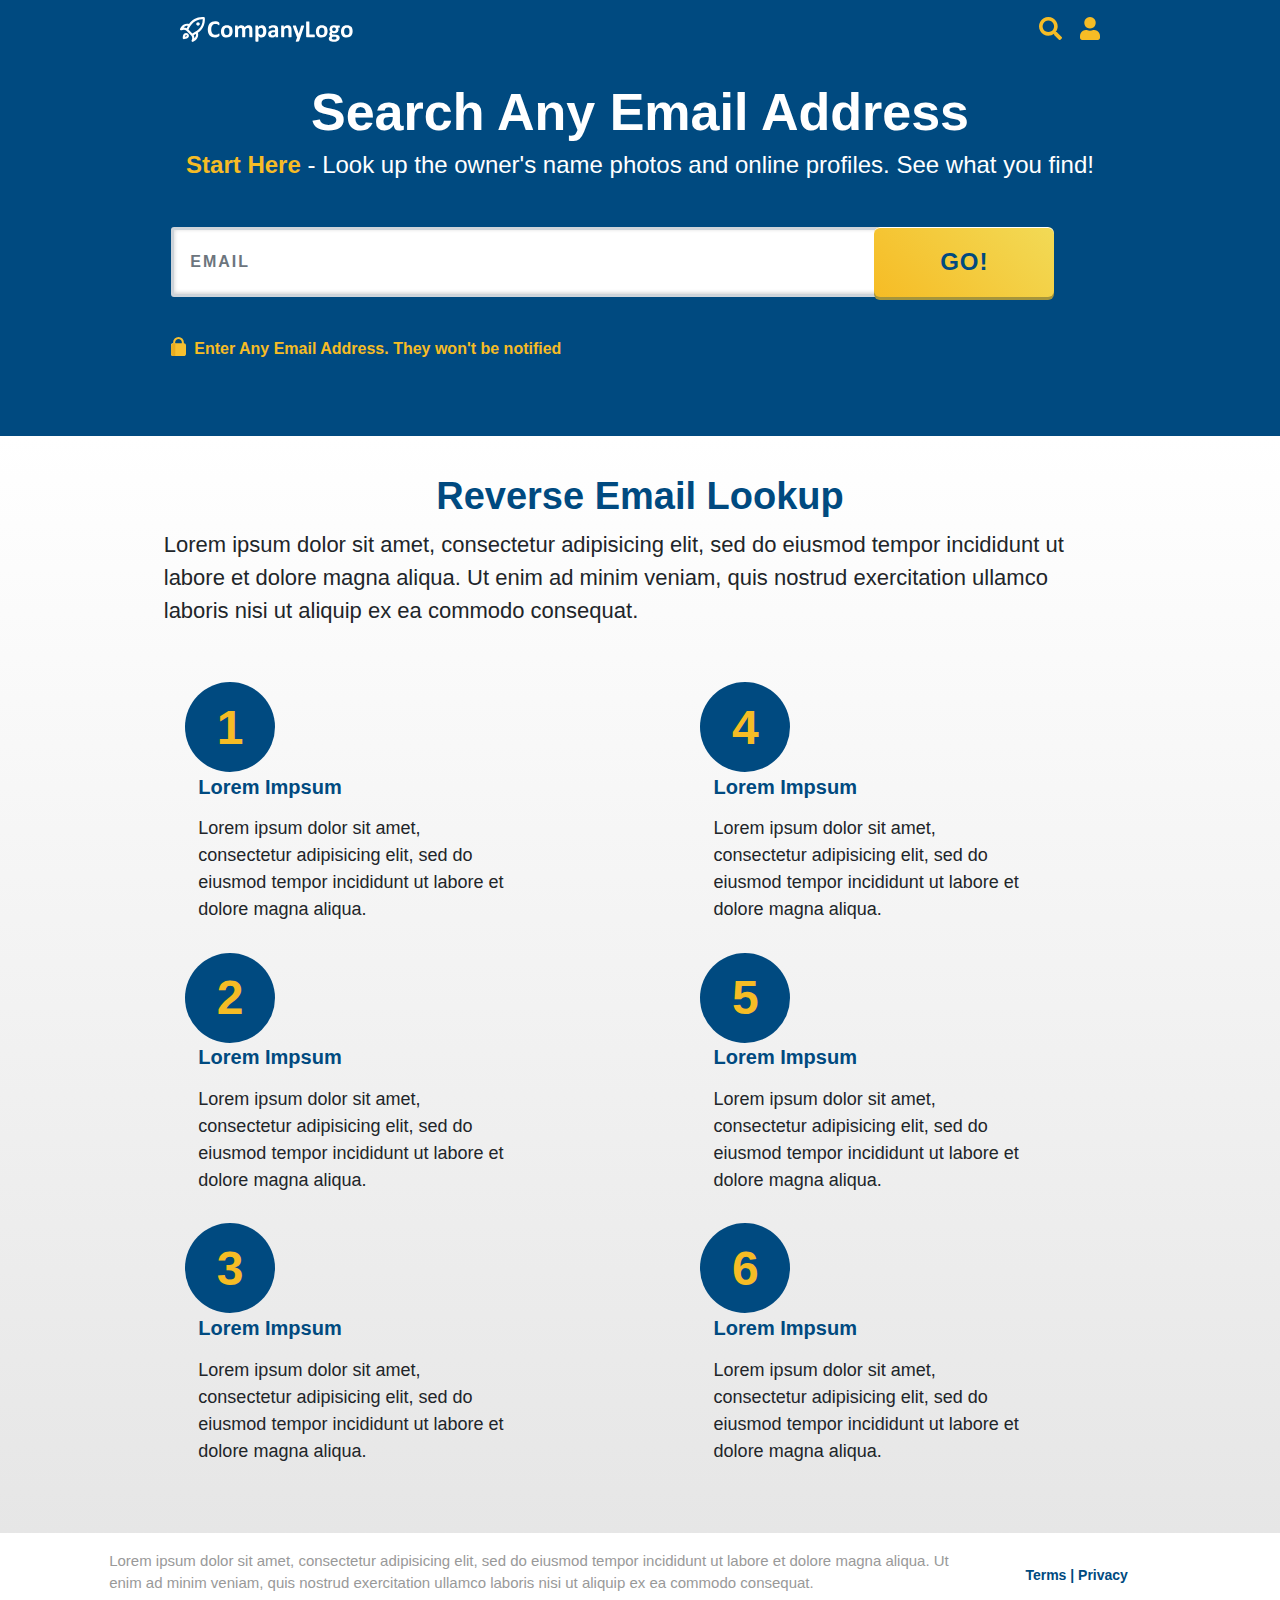
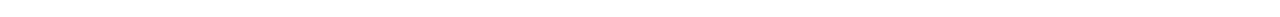
<file: index.html>
<!DOCTYPE html>
<html lang="en">
  <head>
    <meta charset="utf-8">
    <meta http-equiv="X-UA-Compatible" content="IE=edge">
    <meta name="viewport" content="width=device-width, initial-scale=1">
    <!-- The above 3 meta tags *must* come first in the head; any other head content must come *after* these tags -->
    <title>Search Email</title>

    <!-- Bootstrap -->
    <link href="bootstrap/css/bootstrap.min.css" rel="stylesheet">

    <!-- Common CSS -->
    <link href="css/common.css" rel="stylesheet">

    <!-- Home CSS -->
    <link href="css/home.css" rel="stylesheet">

    <!-- Thirdparty css styles -->
    <!-- FontAwesome -Icon library- -->
    <link rel="stylesheet" href="https://use.fontawesome.com/releases/v5.7.1/css/all.css" integrity="sha384-fnmOCqbTlWIlj8LyTjo7mOUStjsKC4pOpQbqyi7RrhN7udi9RwhKkMHpvLbHG9Sr" crossorigin="anonymous">

    <!-- HTML5 shim and Respond.js for IE8 support of HTML5 elements and media queries -->
    <!-- WARNING: Respond.js doesn't work if you view the page via file:// -->
    <!--[if lt IE 9]>
      <script src="https://oss.maxcdn.com/html5shiv/3.7.3/html5shiv.min.js"></script>
      <script src="https://oss.maxcdn.com/respond/1.4.2/respond.min.js"></script>
    <![endif]-->
  </head>
  <body>
    <!--Body Sections--> 

    <!--Navbar -->
    <div class="row justify-content-center">
        <div class="col-lg-9">
            <nav class="navbar navbar-light justify-content-between" id="emailsearch-main-navbar">
                <a class="navbar-brand" href="#"><img src="assets/images/Logo.svg" alt="Company Logo"></a>
                <form class="form-inline">
                    <img src="assets/icons/icn_search.svg" alt="search" id="icon-search-nav">
                    <img src="assets/icons/icn_person.svg" alt="user" id="icon-user-nav">
                </form>
            </nav>
        </div>
    </div>      
    <!--/.Navbar -->    
    <div class="container-fluid main-container">
         <!--Email Search section-->      
        <div class="row no-gutters emailsearch-section justify-content-center">
            <div class="col-md-12 col-sm-12 col-lg-9 d-block d-lg-block emailsearch-form-container text-center">              
                <h1 class="main-title">Search Any Email Address</h1>
                <h3 class="main-subtitle"><strong class="calltoaction-subtitle">Start Here</strong> - Look up the owner's name photos and online profiles. See what you find!</h3>
                <form class="form-emailsearch">
                    <div class="form-group row no-gutters"> 
                        <div class="col-sm-12 col-md-9 text-left">
                            <input type="email" class="form-control form-control-lg" id="input-emailsearch" aria-describedby="emailHelp" placeholder="EMAIL">
                            <span id="span-emailsearcherror">Please add a valid email address</span>
                        </div>
                        <div class="col-sm-12 col-md-3">
                            <button type="button" class="btn btn-primary btn-lg btn-block mb-2" id="btn-emailsearch">GO!</button>       
                        </div>
                    </div>   
                </form>
                <div class="emailHelp-container">
                    <img src="assets/icons/lock.svg" alt="lock">
                    <small id="emailHelp" class="form-text"></i>Enter Any Email Address. They won't be notified</small>
                </div>             
            </div> 
        </div>
        <!--/.Email Search section --> 
        <!--Reverse Email section -->   
        <div class="row emaillookup-section justify-content-center">
            <div class="row justify-content-center">
                <div class="col-md-12 col-sm-12 col-lg-9 d-block d-lg-block emailsearch-form-container text-center">
                    <h2 class="emaillookup-section-title">Reverse Email Lookup</h2>
                    <p>Lorem ipsum dolor sit amet, consectetur adipisicing elit, sed do eiusmod tempor incididunt ut labore et dolore magna aliqua. Ut enim ad minim veniam, quis nostrud exercitation ullamco laboris nisi ut aliquip ex ea commodo consequat.</p>
                </div>
            </div>
            <div class="row justify-content-center">
                <div class="col-sm-12 col-lg-4 col-md-6 definition-group defgroup_1">
                    <div class="row definition-row">
                        <span class="icon-definition incondef_1">1</span>              
                        <div>
                            <span class="title-definition titledef_3">Lorem Impsum</span>
                            <p>Lorem ipsum dolor sit amet, consectetur adipisicing elit, sed do eiusmod tempor incididunt ut labore et dolore magna aliqua.</p>
                        </div>
                    </div>
                    <div class="row definition-row">
                        <span class="icon-definition icondef_2">2</span>
                        <div>
                            <span class="title-definition titledef_2">Lorem Impsum</span>
                            <p>Lorem ipsum dolor sit amet, consectetur adipisicing elit, sed do eiusmod tempor incididunt ut labore et dolore magna aliqua.</p>
                        </div>
                    </div>
                    <div class="row definition-row">
                        <span class="icon-definition icondef_3">3</span>
                        <div>
                            <span class="title-definition titledef_3">Lorem Impsum</span>
                            <p>Lorem ipsum dolor sit amet, consectetur adipisicing elit, sed do eiusmod tempor incididunt ut labore et dolore magna aliqua.</p>
                        </div>
                    </div>
                </div>
                <div class="col-sm-12 col-lg-4 col-md-6 definition-group defgroup_2">
                    <div class="row definition-row">
                        <span class="icon-definition incondef_4">4</span>              
                        <div>
                            <span class="title-definition titledef_4">Lorem Impsum</span>
                            <p>Lorem ipsum dolor sit amet, consectetur adipisicing elit, sed do eiusmod tempor incididunt ut labore et dolore magna aliqua.</p>
                        </div>
                    </div>
                    <div class="row definition-row">
                        <span class="icon-definition icondef_5">5</span>
                        <div>
                            <span class="title-definition titledef_5">Lorem Impsum</span>
                            <p>Lorem ipsum dolor sit amet, consectetur adipisicing elit, sed do eiusmod tempor incididunt ut labore et dolore magna aliqua.</p>
                        </div>
                    </div>
                    <div class="row definition-row">
                        <span class="icon-definition icondef_6">6</span>
                        <div>
                            <span class="title-definition titledef_6">Lorem Impsum</span>
                            <p>Lorem ipsum dolor sit amet, consectetur adipisicing elit, sed do eiusmod tempor incididunt ut labore et dolore magna aliqua.</p>
                        </div>
                    </div>
                </div>
            </div>         
        </div>
        <!--/.Revserse Email section -->
        <!-- Email Search loader -->  
        <div class="row justify-content-center emailsearch-loader_container" id="emailsearch-loader">
            <img src="assets/loaders/loading_spinner.gif" class="emailsearch-loader" alt="">
            <span class="emailsearch-loader_message">Please wait a moment...</span>   
        </div>
        <!--/.Email Search loader --> 
    </div>
    
    <!--Footer --> 
    <footer class="footer">
        <div class="row justify-content-center">
            <div class="col-lg-8 col-md-9 text-left">
                <p>Lorem ipsum dolor sit amet, consectetur adipisicing elit, sed do eiusmod tempor incididunt ut labore et dolore magna aliqua. Ut enim ad minim veniam, quis nostrud exercitation ullamco laboris nisi ut aliquip ex ea commodo consequat.</p>
            </div>
            <div class="col-lg-2  col-md-2 text-center">
                <span>Terms | Privacy</span>
            </div>
        </div>
    </footer>
    <!--/.Footer -->
    <!--/.Body Sections -->  

    <!--Scripts --> 

    <!-- jQuery (necessary for Bootstrap's JavaScript plugins) -->
    <script src="https://ajax.googleapis.com/ajax/libs/jquery/1.12.4/jquery.min.js"></script>
    <!-- Include all compiled plugins (below), or include individual files as needed -->
    <script src="bootstrap/js/bootstrap.min.js"></script>
    <!-- Page Logic -->
    <script src="js/home.js"></script>

    <!--/.Scripts --> 
  </body>
</html>
</file>
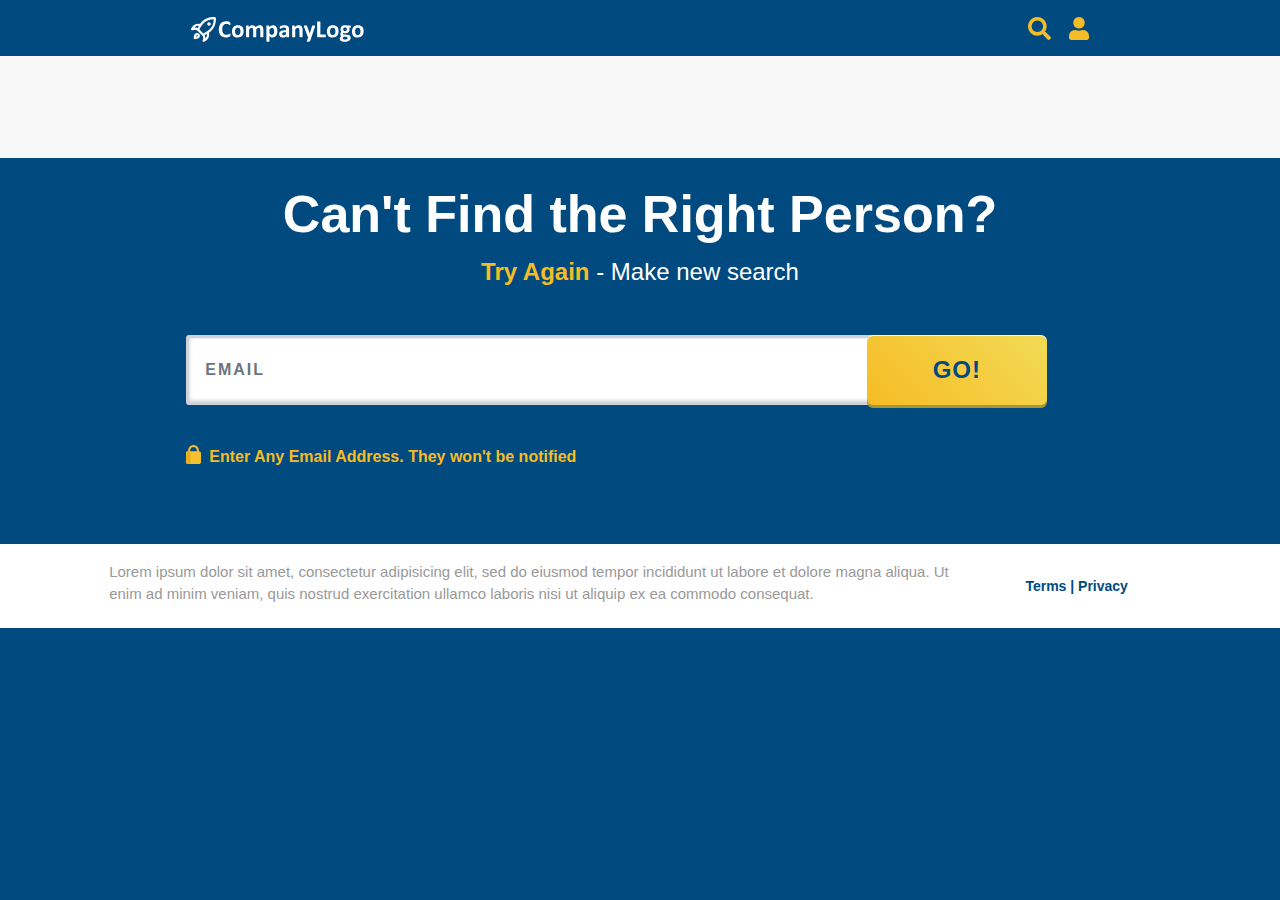
<file: result.html>
<!DOCTYPE html>
<html lang="en">
  <head>
    <meta charset="utf-8">
    <meta http-equiv="X-UA-Compatible" content="IE=edge">
    <meta name="viewport" content="width=device-width, initial-scale=1">
    <!-- The above 3 meta tags *must* come first in the head; any other head content must come *after* these tags -->
    <title>Bootstrap 101 Template</title>

    <!-- Bootstrap -->
    <link href="bootstrap/css/bootstrap.min.css" rel="stylesheet">

     <!-- Common CSS -->
     <link href="css/common.css" rel="stylesheet">

    <!-- Result CSS -->
    <link href="css/result.css" rel="stylesheet">

    <!-- Thirdparty css styles -->
    <link rel="stylesheet" href="https://use.fontawesome.com/releases/v5.7.1/css/all.css" integrity="sha384-fnmOCqbTlWIlj8LyTjo7mOUStjsKC4pOpQbqyi7RrhN7udi9RwhKkMHpvLbHG9Sr" crossorigin="anonymous">

    <!-- HTML5 shim and Respond.js for IE8 support of HTML5 elements and media queries -->
    <!-- WARNING: Respond.js doesn't work if you view the page via file:// -->
    <!--[if lt IE 9]>
      <script src="https://oss.maxcdn.com/html5shiv/3.7.3/html5shiv.min.js"></script>
      <script src="https://oss.maxcdn.com/respond/1.4.2/respond.min.js"></script>
    <![endif]-->
  </head>
  <body>    
    <div class="container-fluid main-container">
        <!--Navbar -->
        <div class="row justify-content-center">
            <div class="col-lg-9">
                <nav class="navbar navbar-light justify-content-between" id="emailsearch-main-navbar">
                    <a class="navbar-brand" href="#"><img src="assets/images/Logo.svg" alt="Company Logo"></a>
                    <form class="form-inline">
                        <img src="assets/icons/icn_search.svg" alt="search" id="icon-search-nav">
                        <img src="assets/icons/icn_person.svg" alt="user" id="icon-user-nav">
                    </form>
                </nav>
            </div>
        </div>      
        <!--/.Navbar -->
        <div class="row emailresults-section justify-content-center">
            <div class="col-md-12 col-sm-12 col-lg-9 d-block d-lg-block result-person-form_container text-center">
                <div class="row result-count_container justify-content-center">
                </div>
                <div class="row result-person_container">
                </div>
            </div>
        </div>
        <div class="row emailsearch-section justify-content-center">
            <div class="col-md-12 col-sm-12 col-lg-9 d-block d-lg-block emailsearch-form-container text-center">              
                <h1 class="main-title">Can't Find the Right Person?</h1>
                <span class="main-subtitle"><strong class="calltoaction-subtitle">Try Again</strong> - Make new search</span>
                <form class="form-emailsearch">
                    <div class="form-group row no-gutters"> 
                        <div class="col-sm-12 col-md-9">
                            <input type="email" class="form-control form-control-lg" id="input-emailsearch" aria-describedby="emailHelp" placeholder="EMAIL">
                            <span id="span-emailsearcherror">Please add a valid email address</span>
                        </div>
                        <div class="col-sm-12 col-md-3">
                            <button type="submit" class="btn btn-primary btn-lg btn-block mb-2" id="btn-emailsearch">GO!</button>       
                        </div>
                    </div>   
                </form>
                <div class="emailHelp-container">
                    <img src="assets/icons/lock.svg" alt="lock">
                    <small id="emailHelp" class="form-text"></i>Enter Any Email Address. They won't be notified</small>
                </div>             
            </div> 
        </div>       
    </div>
    
    <footer class="footer">
        <div class="row justify-content-center">
            <div class="col-lg-8 col-md-9 text-left">
                <p>Lorem ipsum dolor sit amet, consectetur adipisicing elit, sed do eiusmod tempor incididunt ut labore et dolore magna aliqua. Ut enim ad minim veniam, quis nostrud exercitation ullamco laboris nisi ut aliquip ex ea commodo consequat.</p>
            </div>
            <div class="col-lg-2 col-md-2 text-center">
                <span>Terms | Privacy</span>
            </div>
        </div>
    </footer>
    <!-- jQuery (necessary for Bootstrap's JavaScript plugins) -->
    <script src="https://ajax.googleapis.com/ajax/libs/jquery/1.12.4/jquery.min.js"></script>
    <!-- Include all compiled plugins (below), or include individual files as needed -->
    <script src="bootstrap/js/bootstrap.min.js"></script>
    <!-- Page Logic -->
    <script src="js/result.js"></script>
  </body>
</html>
</file>
<file: css/common.css>
/* --- Variables --- */
/* --- ./Variables --- */
/*
    Body 
*/
body {
  font-family: Arial, Helvetica, sans-serif;
  background-color: #004A80;
}

/* ./Body */
/*
    Footer
*/
.footer {
  background-color: #FFFFFF;
  color: #999999;
}
.footer span {
  color: #004A80;
  line-height: 6;
  font-weight: bold;
  font-size: 14px;
}
.footer p {
  padding-top: 2%;
  font-size: 15px;
}

/* ./Footer */
/*
    Main containter
*/
.main-container {
  overflow-x: hidden;
  position: relative;
}

/* ./Main container */
/*
    Main Nav Bar
*/
#emailsearch-main-navbar {
  background-color: #004A80;
}

#icon-search-nav {
  margin-right: 18px;
}

#emailsearch-main-navbar {
  /*
  padding: 1% 0% 0% 0%;
  margin: 0% 0% 2% 0%;
  */
}

/* ./Main Nav Bar*/
/*
    Email Search Section
*/
.emailsearch-section {
  background-color: #004A80;
  height: 100%;
  text-align: center;
  margin: 2% 0% 6% 0%;
}
.emailsearch-section #btn-emailsearch {
  height: 70px;
  font-size: 24px;
  color: #004A80;
  font-weight: bold;
  letter-spacing: 1px;
  text-align: center;
  width: 180px;
  background-image: linear-gradient(225deg, #F2DA56 0%, #F6BC25 100%);
  box-shadow: 0 3px 0 0 #A6953B, inset 0 1px 0 0 #FFFFFF;
  border-radius: 6px;
  border-style: none;
}
.emailsearch-section #btn-emailsearch:hover {
  background: #F2DA56;
  box-shadow: 0 3px 0 0 #A6953B, inset 0 1px 0 0 #FFFFFF;
  border-radius: 6px;
}
.emailsearch-section #btn-emailsearch:active {
  background: #F6BC25;
  box-shadow: 0 3px 0 0 #A6953B, inset 0 1px 0 0 #FFFFFF;
  border-radius: 6px;
}
.emailsearch-section #emailsearch-main-navbar ul {
  width: 100%;
}
.emailsearch-section #emailHelp {
  color: #F6BC25;
  font-size: 16px;
  font-weight: bold;
  text-align: left;
  margin-left: 23px;
}
.emailsearch-section .emailHelp-container img {
  float: left;
}
.emailsearch-section .form-emailsearch {
  margin-top: 5%;
}
.emailsearch-section #btn-emailsearch {
  color: #004A80;
  background-color: #F6BC25;
}
.emailsearch-section #emailsearch-main-navbar li {
  display: block;
  float: left;
}
.emailsearch-section #emailsearch-main-navbar li i {
  color: #F6BC25;
  font-size: 25px;
}
.emailsearch-section .main-title {
  font-size: 52px;
  font-weight: bold;
  color: white;
}
.emailsearch-section .calltoaction-subtitle {
  color: #F6BC25;
}
.emailsearch-section .main-subtitle {
  font-size: 24px;
  color: white;
}
.emailsearch-section .emailsearch-form-container p {
  font-size: 22px;
  padding-top: 2%;
  padding-left: 4%;
  padding-right: 6%;
}
.emailsearch-section .emailsearch-form-container #input-emailsearch {
  width: 780px;
  height: 70px;
  font-family: Helvetica, sans-serif;
  font-size: 16px;
  color: #9B9B9B;
  letter-spacing: 2px;
  line-height: 18px;
  font-weight: bold;
  border-style: solid;
  border-width: 3px;
  background: #FFFFFF;
  box-shadow: inset 0 -1px 4px 0 rgba(0, 0, 0, 0.2);
  border-radius: 3px;
}
.emailsearch-section .emailsearch-form-container #input-emailsearch.email-error {
  border-color: #DC0015;
  border-radius: 3px 3px 0 0;
  background: #FFFFFF;
  box-shadow: inset 0 -1px 4px 0 rgba(0, 0, 0, 0.2);
}
.emailsearch-section .emailsearch-form-container #span-emailsearcherror {
  visibility: hidden;
  margin-bottom: 2%;
}
.emailsearch-section .emailsearch-form-container #span-emailsearcherror.email-error {
  visibility: visible;
  text-align: left;
  border-style: solid;
  border-color: #DC0015;
  transform: scaleY(-1);
  background: #DC0015;
  transform: scaleY(-1);
  background: #DC0015;
  border-radius: 0px 0px 3px 3px;
  color: white;
  text-align: left;
}

/* ./Email Search Section*/
/*
    Loader
*/
.emailsearch-loader_container {
  position: absolute;
  width: 100%;
  height: 100%;
  top: 0;
  background-color: #F8F8F8;
  visibility: hidden;
}

.emailsearch-loader_message {
  font-size: 24px;
  font-weight: bold;
  color: #004A80;
  letter-spacing: 0;
  text-align: center;
  margin-top: 43%;
}

.emailsearch-loader {
  position: absolute;
  margin-top: 30%;
  width: 11%;
}

/* ./Loader */
/*
     --> Responsive Styles <--
*/
/* Extra small devices (phones, 600px and down) */
@media only screen and (max-width: 600px) {
  /*
      Email Search Section
  */
  .emailsearch-section .main-title {
    font-size: 38px;
  }
  .emailsearch-section .main-subtitle {
    font-size: 18px;
  }
  .emailsearch-section #btn-emailsearch {
    width: 280px;
    height: 50px;
  }
  .emailsearch-section .emailsearch-form-container #input-emailsearch {
    width: 280px;
    height: 50px;
  }

  /* ./Email Search Section*/
  /*
      Footer
  */
  .footer p {
    padding: 17px;
  }

  /* ./Footer*/
}
/* Small devices (portrait tablets and large phones, 600px and up) */
/* Medium devices (landscape tablets, 768px and up) */
@media only screen and (min-width: 768px) and (max-width: 1200px) {
  /*
      Email Search Section
  */
  .emailsearch-section .main-title {
    font-size: 48px;
  }
  .emailsearch-section .main-subtitle {
    font-size: 18px;
  }
  .emailsearch-section #btn-emailsearch {
    width: 180px;
    height: 70px;
  }
  .emailsearch-section .emailsearch-form-container #input-emailsearch {
    width: 518px;
    height: 70px;
  }

  /* ./Email Search Section*/
}
/* Large devices (laptops/desktops, 992px and up) */
/* Extra large devices (large laptops and desktops, 1200px and up) */
/* ---> ./Responsive Styles <--- */

/*# sourceMappingURL=common.css.map */
</file>
<file: css/home.css>
/* --- Variables --- */
/* --- ./Variables --- */
/*
    Email Look Up Section
*/
.emaillookup-section {
  text-align: center;
  background-image: linear-gradient(0deg, #E6E6E6 0%, #FFFFFF 100%);
}
.emaillookup-section p {
  text-align: left;
  font-size: 22px;
}
.emaillookup-section .definition-row {
  margin-left: 6px;
}
.emaillookup-section .definition-group .definition-row div {
  display: block;
  float: left;
  width: 80%;
  text-align: left;
}
.emaillookup-section .definition-group .definition-row div p {
  font-size: 18px;
}
.emaillookup-section .emaillookup-section-title {
  font-size: 38px;
  color: #004A80;
  margin-top: 4%;
  font-weight: bold;
}
.emaillookup-section .icon-definition {
  width: 90px;
  height: 90px;
  border-radius: 50%;
  font-size: 48px;
  line-height: 1.2;
  background-color: #004A80;
  color: #F6BC25;
  font-weight: bold;
  display: block;
  float: left;
}
.emaillookup-section .title-definition {
  font-size: 20px;
  font-weight: bold;
  color: #004A80;
}
.emaillookup-section .definition-group {
  margin: 3%;
}
.emaillookup-section .defgroup_1 div p {
  padding: 4%;
}
.emaillookup-section .defgroup_1 div span {
  padding: 4%;
}
.emaillookup-section .defgroup_2 div p {
  padding: 4%;
}
.emaillookup-section .defgroup_2 div span {
  padding: 4%;
}

/* ./Look Up Section */
/*
     --> Responsive Styles <--
*/
/* Extra small devices (phones, 600px and down) */
@media only screen and (max-width: 600px) {
  /*
      Look Up Section
  */
  .emaillookup-section p {
    font-size: 18px;
    padding: 18px;
  }
  .emaillookup-section .icon-definition {
    width: 50px;
    height: 50px;
    border-radius: 50%;
    font-size: 26px;
    line-height: 1;
  }
  .emaillookup-section .definition-group .definition-row div p {
    font-size: 16px;
    padding: 13px;
  }
  .emaillookup-section .definition-group .definition-row .title-definition {
    padding: 13px;
  }

  /* /.Look Up Section */
}
/* Small devices (portrait tablets and large phones, 600px and up) */
/* Medium devices (landscape tablets, 768px and up) */
@media only screen and (min-width: 768px) and (max-width: 1200px) {
  /*
      Look Up Section
  */
  .emaillookup-section p {
    font-size: 20px;
    padding: 32px;
  }
  .emaillookup-section .emaillookup-section-title {
    font-size: 48px;
  }
  .emaillookup-section .icon-definition {
    width: 63px;
    height: 63px;
    border-radius: 50%;
    font-size: 33px;
    line-height: 1;
  }
  .emaillookup-section .defgroup_1 {
    padding-left: 5%;
  }
  .emaillookup-section .defgroup_2 {
    padding-left: 1%;
  }
  .emaillookup-section .definition-group {
    margin: 0%;
  }
  .emaillookup-section .definition-group .definition-row div p {
    font-size: 16px;
    padding: 13px;
  }
  .emaillookup-section .definition-group .definition-row .title-definition {
    padding: 13px;
  }

  /* /.Look Up Section */
}
/* Large devices (laptops/desktops, 992px and up) */
/* Extra large devices (large laptops and desktops, 1200px and up) */
/* ---> ./Responsive Styles <--- */

/*# sourceMappingURL=home.css.map */
</file>
<file: css/result.css>
/*
    Email Results Section
*/
.emailresults-section {
  text-align: center;
  background-color: #F8F8F8;
}
.emailresults-section p {
  text-align: left;
}
.emailresults-section .result-count_container {
  padding: 4%;
}
.emailresults-section .result-count_container .result-counter {
  font-size: 52px;
  font-weight: bold;
  font-family: Arial, Helvetica, sans-serif;
  color: #004A80;
}
.emailresults-section .result-person_container {
  margin-bottom: 3%;
}
.emailresults-section .result-person_container .result-help {
  font-size: 24px;
  font-family: Arial, Helvetica, sans-serif;
}
.emailresults-section .result-person_container .person-info {
  border-radius: 30px;
  background: #FFFFFF;
  box-shadow: 0 2px 4px 0 rgba(0, 0, 0, 0.5);
  border-radius: 30px;
}
.emailresults-section .result-person_container .person-info p {
  font-size: 18px;
  font-family: Arial, Helvetica, sans-serif;
}
.emailresults-section .result-person_container .person-info ul {
  list-style: none;
  padding: 0;
}
.emailresults-section .result-person_container .person-info .person-info-phonenumbers li {
  color: #004A80;
}
.emailresults-section .result-person_container .person-info img {
  border-radius: 50%;
  width: 50px;
  line-height: 1.2;
  background-color: #004A80;
}
.emailresults-section .result-person_container .person-info #icon-user-personinfo {
  width: 90px;
  height: 90px;
  border-radius: 50%;
  font-size: 48px;
  line-height: 1.7;
  background-color: #004A80;
  color: #F6BC25;
  font-weight: bold;
  display: block;
  margin: 0 auto;
}
.emailresults-section .result-person_container .person-info h2 {
  font-size: 22px;
  font-weight: bold;
  font-family: Arial, Helvetica, sans-serif;
  color: #004A80;
}
.emailresults-section .result-person_container .person-info h3 {
  font-size: 32px;
  font-weight: bold;
  font-family: Arial, Helvetica, sans-serif;
  color: #004A80;
}

/* /.Email Results Section */
/*
     --> Responsive Styles <--
*/
/* Extra small devices (phones, 600px and down) */
@media only screen and (max-width: 600px) {
  .emailresults-section {
    text-align: center;
  }
  .emailresults-section p {
    text-align: left;
  }
  .emailresults-section .result-count_container .result-counter {
    font-size: 38px;
  }
  .emailresults-section .result-count_container p {
    text-align: left;
    color: #4A4A4A;
    font-size: 18px;
  }
  .emailresults-section .result-person_container .person-info h2 {
    font-size: 20px;
  }
}
/* Small devices (portrait tablets and large phones, 600px and up) */
/* Medium devices (landscape tablets, 768px and up) */
@media only screen and (min-width: 768px) and (max-width: 1200px) {
  .emailresults-section p {
    text-align: left;
  }
  .emailresults-section .result-count_container .result-counter {
    font-size: 38px;
  }
  .emailresults-section .result-count_container p {
    text-align: left;
    color: #4A4A4A;
    font-size: 20px;
  }
  .emailresults-section .result-person_container .person-info h2 {
    font-size: 20px;
  }
  .emailresults-section .result-person_container .person-info #icon-user-personinfo {
    width: 63px;
    height: 63px;
    border-radius: 50%;
    font-size: 36px;
    line-height: 1.6;
    margin-top: 22%;
  }
}
/* Large devices (laptops/desktops, 992px and up) */
/* Extra large devices (large laptops and desktops, 1200px and up) */
/* ---> ./Responsive Styles <--- */

/*# sourceMappingURL=result.css.map */
</file>
